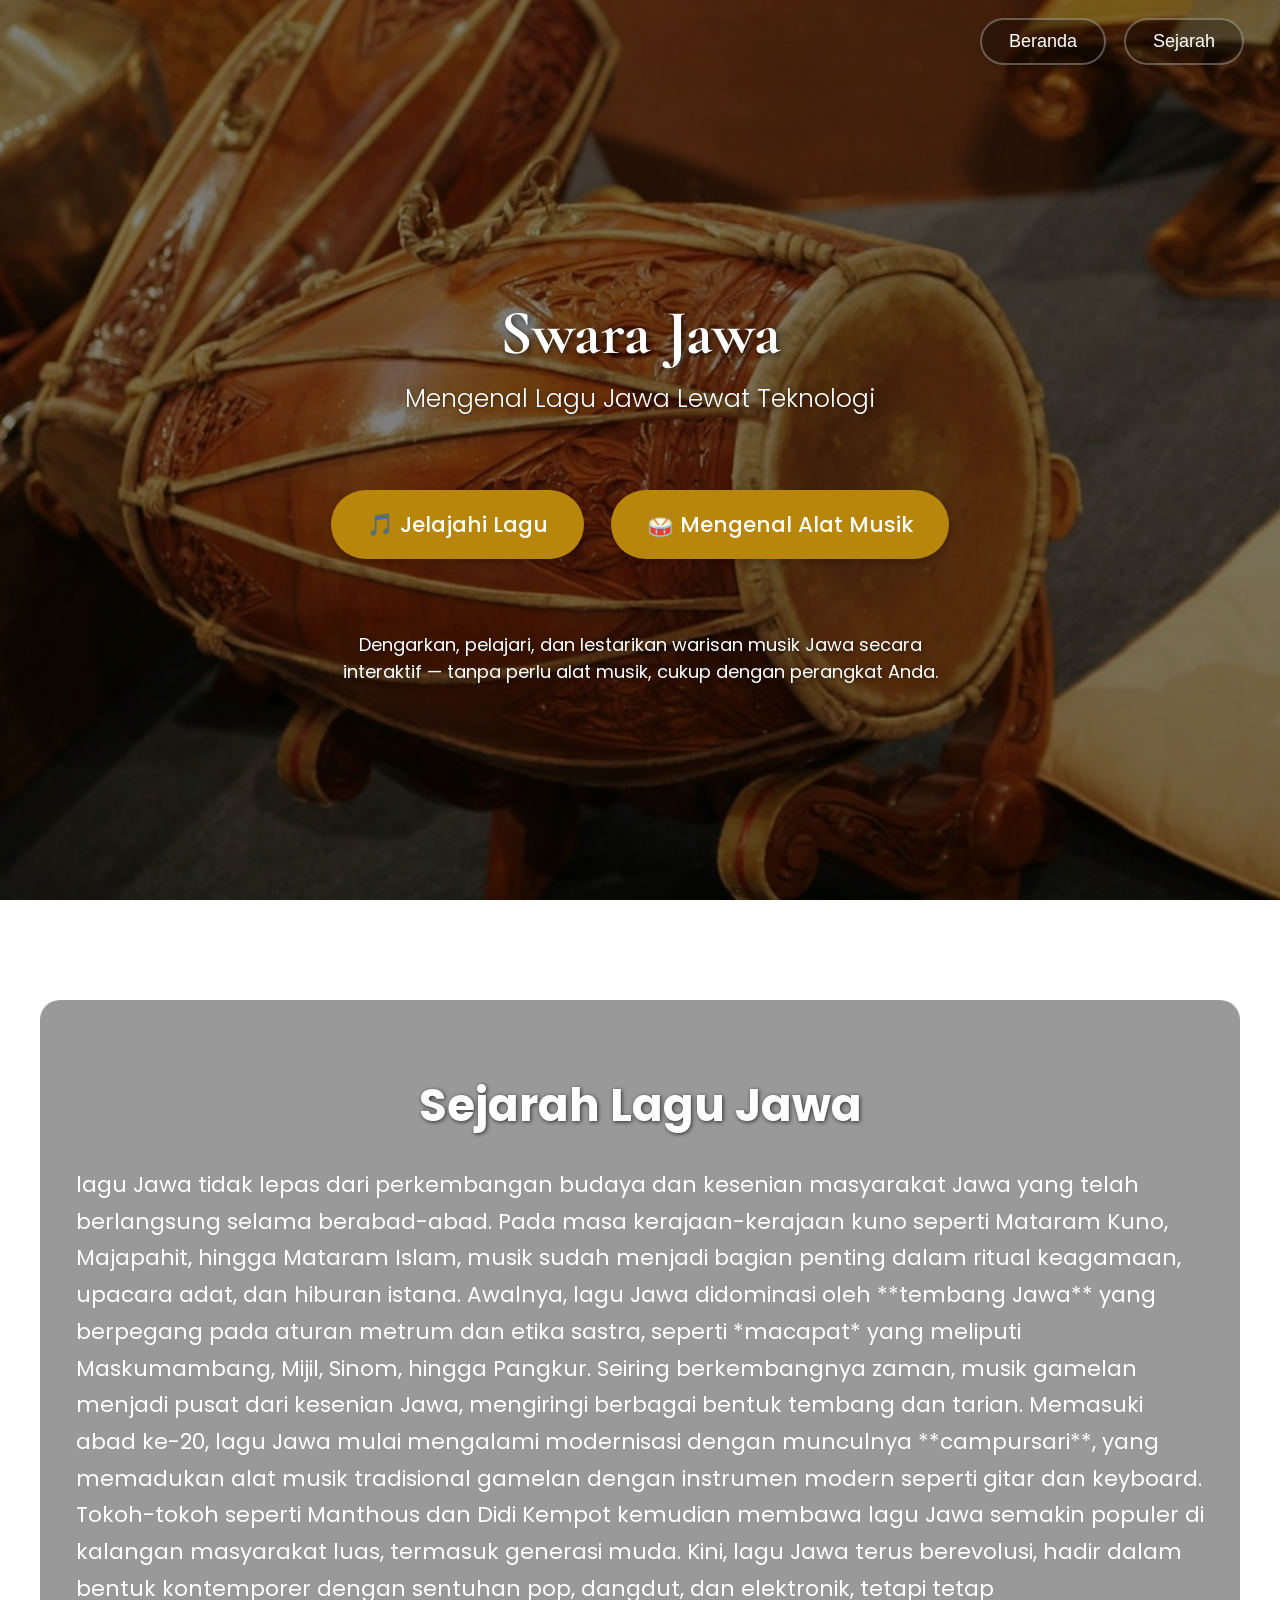
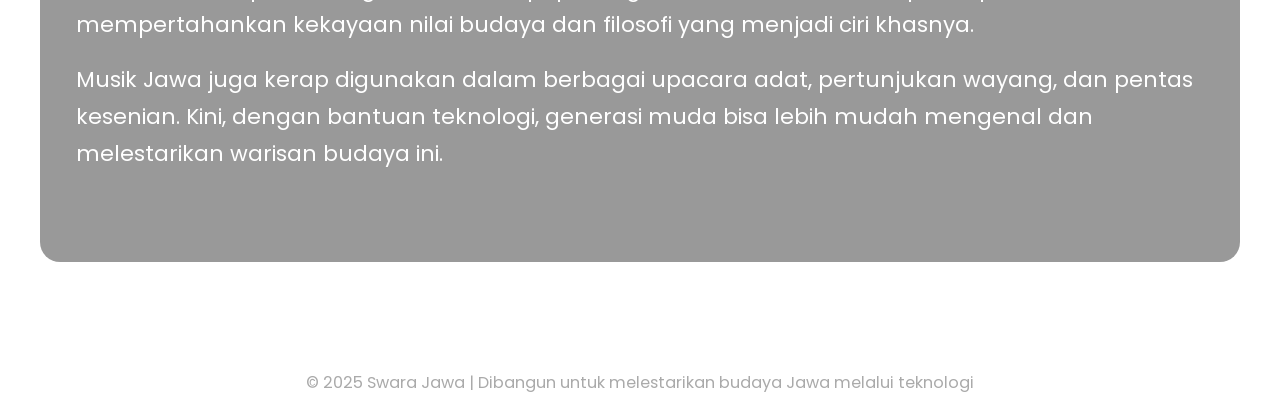
<file: index.html>
<!DOCTYPE html>
<html lang="id">
<head>
  <meta charset="UTF-8" />
  <meta name="viewport" content="width=device-width, initial-scale=1.0" />
  <title>Swara Jawa - Mengenal Lagu Jawa Lewat Teknologi</title>

  <!-- GOOGLE FONTS -->
  <link href="https://fonts.googleapis.com/css2?family=Cormorant+Garamond:wght@600&family=Poppins:wght@300;400;500&display=swap" rel="stylesheet">

  <style>
    /* RESET */
    * {
      margin: 0;
      padding: 0;
      box-sizing: border-box;
    }

    /* BODY */
    body {
      font-family: 'Poppins', sans-serif;
      color: #fff;
      min-height: 100vh;
      display: flex;
      flex-direction: column;
      align-items: center;
      position: relative;
      overflow-x: hidden;
    }

    /* HEADER NAVIGASI */
    header {
      position: fixed;
      top: 0;
      right: 2rem;
      display: flex;
      gap: 1rem;
      padding: 1rem 0;
      z-index: 100;
    }

    .nav-btn {
      background: rgba(0, 0, 0, 0.3);
      color: white;
      border: 2px solid rgba(255, 255, 255, 0.3);
      padding: 0.6rem 1.5rem;
      border-radius: 50px;
      font-size: 1rem;
      cursor: pointer;
      transition: 0.3s;
      box-shadow: 0 4px 6px rgba(0, 0, 0, 0.1);
    }

    .nav-btn:hover {
      background: rgba(255, 255, 255, 0.2);
      border-color: #ffd700;
      transform: scale(1.05);
      box-shadow: 0 0 15px #ffd700;
    }

    .nav-btn:active {
      transform: scale(1.15);
      box-shadow: 0 0 20px #ffec8b;
    }

    /* BACKGROUND */
    #background {
      position: fixed;
      top: 0; left: 0;
      width: 100%;
      height: 100%;
      background-size: cover;
      background-position: center;
      background-repeat: no-repeat;
      transition: opacity 1.5s ease-in-out;
      z-index: -2;
    }

    .overlay {
      position: fixed;
      top: 0; left: 0;
      width: 100%;
      height: 100%;
      background: rgba(0, 0, 0, 0.5);
      z-index: -1;
    }

    /* BERANDA */
    #beranda {
      position: relative;
      z-index: 2;
      padding: 2rem;
      max-width: 1000px;
      min-height: calc(100vh - 80px);
      margin-top: 80px;
      text-align: center;
      display: flex;
      flex-direction: column;
      justify-content: center;
    }

    h1 {
      font-family: 'Cormorant Garamond', serif;
      font-size: 3.5rem;
      color: white;
      margin-bottom: 0.5rem;
      text-shadow: 2px 2px 6px rgba(0,0,0,0.7);
    }

    .subtitle {
      font-size: 1.4rem;
      font-weight: 300;
      margin-bottom: 2rem;
      text-shadow: 1px 1px 4px rgba(0,0,0,0.5);
    }

    .btn-container {
      display: flex;
      justify-content: center;
      flex-wrap: wrap;
      gap: 1.5rem;
      margin: 2rem 0;
    }

    .btn {
      display: flex;
      align-items: center;
      gap: 0.5rem;
      padding: 1rem 2rem;
      font-size: 1.2rem;
      border-radius: 50px;
      font-weight: 500;
      text-decoration: none;
      border: none;
      cursor: pointer;
      color: white;
      transition: 0.3s;
      box-shadow: 0 4px 6px rgba(0,0,0,0.2);
    }

    .btn-lagu { background: #b8860b; }
    .btn-alat { background: #2e4d3a; }

    .btn:hover {
      transform: translateY(-3px);
      box-shadow: 0 6px 10px rgba(0,0,0,0.3);
    }

    .btn-lagu:hover { background: #9e700a; }
    .btn-alat:hover { background: #253c2d; }

    .description {
      margin-top: 2rem;
      max-width: 600px;
      margin-left: auto;
      margin-right: auto;
      text-shadow: 1px 1px 4px rgba(0,0,0,0.5);
    }

    /* SEJARAH */
    #sejarah {
      position: relative;
      z-index: 2;
      margin-top: 100px;
      margin-bottom: 3rem;
      padding: 4rem 2rem;
      max-width: 1000px;
      background: rgba(0,0,0,0.4);
      border-radius: 20px;
      text-align: center;
    }

    #sejarah h2 {
      font-size: 2.5rem;
      margin-bottom: 1.5rem;
      text-shadow: 1px 1px 4px rgba(0,0,0,0.7);
    }

    #sejarah p {
      text-align: left;
      font-size: 1.2rem;
      line-height: 1.7;
      margin-bottom: 1rem;
    }

    /* FOOTER */
    footer {
      margin-top: 3rem;
      font-size: 0.9rem;
      color: #aaa;
    }

    /* RESPONSIVE */
    html { font-size: 16px; }

    @media (min-width: 1200px) {
      html { font-size: 18px; }
      #beranda, #sejarah { max-width: 1200px; }
    }

    @media (min-width: 1600px) {
      html { font-size: 20px; }
      #beranda, #sejarah { max-width: 1400px; }
    }

    /* ===========================
      RESPONSIVE MOBILE
   =========================== */
@media (max-width: 768px) {

  /* NAVIGASI */
  header {
    right: 0;
    width: 100%;
    justify-content: center;
    padding: 0.8rem 0;
    gap: 0.5rem;
  }

  .nav-btn {
    padding: 0.5rem 1rem;
    font-size: 0.9rem;
    border-width: 1px;
  }

  /* JUDUL & SUBTITLE */
  h1 {
    font-size: 2.2rem;
  }

  .subtitle {
    font-size: 1.1rem;
  }

  /* BUTTON CONTAINER */
  .btn-container {
    flex-direction: column;
    gap: 1rem;
  }

  .btn {
    width: 100%;
    max-width: 260px;
    justify-content: center;
    font-size: 1rem;
    padding: 0.8rem 1.2rem;
  }

  /* SECTION BERANDA */
  #beranda {
    padding: 1.5rem;
    margin-top: 90px;
    min-height: auto;
  }

  /* PARAGRAF */
  .description {
    font-size: 1rem;
    padding: 0 1rem;
  }

  /* SEJARAH */
  #sejarah {
    margin-top: 60px;
    padding: 2rem 1.2rem;
  }

  #sejarah h2 {
    font-size: 1.8rem;
  }

  #sejarah p {
    font-size: 1rem;
    line-height: 1.6;
    text-align: justify;
  }

  /* BACKGROUND */
  #background,
  .overlay {
    background-position: center;
  }
}

  /* ===========================
   RESPONSIVE – TIDAK MEPET
   =========================== */
@media (max-width: 768px) {

  /* Beri ruang kiri–kanan pada seluruh halaman */
  body {
    padding: 0 1rem;
  }

  /* NAVIGASI */
  header {
    right: 0;
    width: 100%;
    justify-content: center;
    padding: 0.8rem 0;
  }

  /* BERANDA */
  #beranda {
    padding: 2rem 1.5rem; /* Tambah padding kiri–kanan */
    margin-top: 90px;
  }

  /* TEXT */
  h1 {
    font-size: 2.2rem;
  }

  .subtitle {
    font-size: 1.1rem;
  }

  .description {
    font-size: 1rem;
    padding: 0 0.5rem; /* Biar tidak mepet */
    text-align: center;
  }

  /* BUTTON */
  .btn-container {
    width: 100%;
    padding: 0 0.5rem;
  }

  .btn {
    width: 100%;
    max-width: 300px;
    margin-left: auto;
    margin-right: auto;
  }

  /* SEJARAH */
  #sejarah {
    padding: 2.5rem 1.5rem; /* Tambah padding kiri–kanan */
    margin-top: 60px;
  }

  #sejarah p {
    font-size: 1rem;
    line-height: 1.6;
    text-align: justify;
  }

}

/* ===========================
   LAYAR SANGAT KECIL (HP MINI)
   =========================== */
@media (max-width: 480px) {

  body {
    padding: 0 0.8rem; /* Tambahan ruang */
  }

  #beranda, #sejarah {
    padding: 2rem 1rem; /* Ruang kiri–kanan */
  }

  h1 {
    font-size: 1.9rem;
  }

  .btn {
    max-width: 250px;
  }
}

@media (max-width: 768px) {
  header {
    display: none; /* navigasi hilang di HP */
  }
}



  </style>
</head>

<body>



  <!-- NAVIGATION -->
  <header>
    <button class="nav-btn" onclick="scrollToSection('beranda')">Beranda</button>
    <button class="nav-btn" onclick="scrollToSection('sejarah')">Sejarah</button>
  </header>

  <!-- BACKGROUND -->
  <div id="background"></div>
  <div class="overlay"></div>

  <!-- BERANDA -->
  <section id="beranda">
    <h1>Swara Jawa</h1>
    <p class="subtitle">Mengenal Lagu Jawa Lewat Teknologi</p>

    <div class="btn-container">
      <a href="tampilan_lagu.html" class="btn btn-lagu">🎵 Jelajahi Lagu</a>
      <a href="tampilan_alat_musik.html" class="btn btn-lagu">🥁 Mengenal Alat Musik</a>
    </div>

    <p class="description">
      Dengarkan, pelajari, dan lestarikan warisan musik Jawa secara interaktif — tanpa perlu alat musik, cukup dengan perangkat Anda.
    </p>
  </section>

  <!-- SEJARAH -->
  <section id="sejarah">
    <h2>Sejarah Lagu Jawa</h2>

    <p> lagu Jawa tidak lepas dari perkembangan budaya dan kesenian masyarakat Jawa yang telah berlangsung selama berabad-abad. Pada masa kerajaan-kerajaan kuno seperti Mataram Kuno, Majapahit, hingga Mataram Islam, musik sudah menjadi bagian penting dalam ritual keagamaan, upacara adat, dan hiburan istana. Awalnya, lagu Jawa didominasi oleh **tembang Jawa** yang berpegang pada aturan metrum dan etika sastra, seperti *macapat* yang meliputi Maskumambang, Mijil, Sinom, hingga Pangkur. Seiring berkembangnya zaman, musik gamelan menjadi pusat dari kesenian Jawa, mengiringi berbagai bentuk tembang dan tarian. Memasuki abad ke-20, lagu Jawa mulai mengalami modernisasi dengan munculnya **campursari**, yang memadukan alat musik tradisional gamelan dengan instrumen modern seperti gitar dan keyboard. Tokoh-tokoh seperti Manthous dan Didi Kempot kemudian membawa lagu Jawa semakin populer di kalangan masyarakat luas, termasuk generasi muda. Kini, lagu Jawa terus berevolusi, hadir dalam bentuk kontemporer dengan sentuhan pop, dangdut, dan elektronik, tetapi tetap mempertahankan kekayaan nilai budaya dan filosofi yang menjadi ciri khasnya. <p> Musik Jawa juga kerap digunakan dalam berbagai upacara adat, pertunjukan wayang, dan pentas kesenian. Kini, dengan bantuan teknologi, generasi muda bisa lebih mudah mengenal dan melestarikan warisan budaya ini. </p>
  </section>

  <footer>
    © 2025 Swara Jawa | Dibangun untuk melestarikan budaya Jawa melalui teknologi
  </footer>

  <script>
    /* BACKGROUND SWITCHER */
    const images = [
      'img/gambar_halaman_1.jpg',
      'img/gambar_halaman_1_2.jpg',
      'img/gambar_halaman_1_3.jpg'
    ];

    const backgroundElement = document.getElementById('background');
    let currentIndex = 0;

    function changeBackground() {
      backgroundElement.style.opacity = 0;
      setTimeout(() => {
        currentIndex = (currentIndex + 1) % images.length;
        backgroundElement.style.backgroundImage = `url('${images[currentIndex]}')`;
        backgroundElement.style.opacity = 1;
      }, 1500);
    }

    setInterval(changeBackground, 5000);
    backgroundElement.style.backgroundImage = `url('${images[0]}')`;

    /* SCROLL FUNCTION */
    function scrollToSection(id) {
      document.getElementById(id).scrollIntoView({ behavior: 'smooth' });
    }
  </script>

</body>
</html>
</file>
